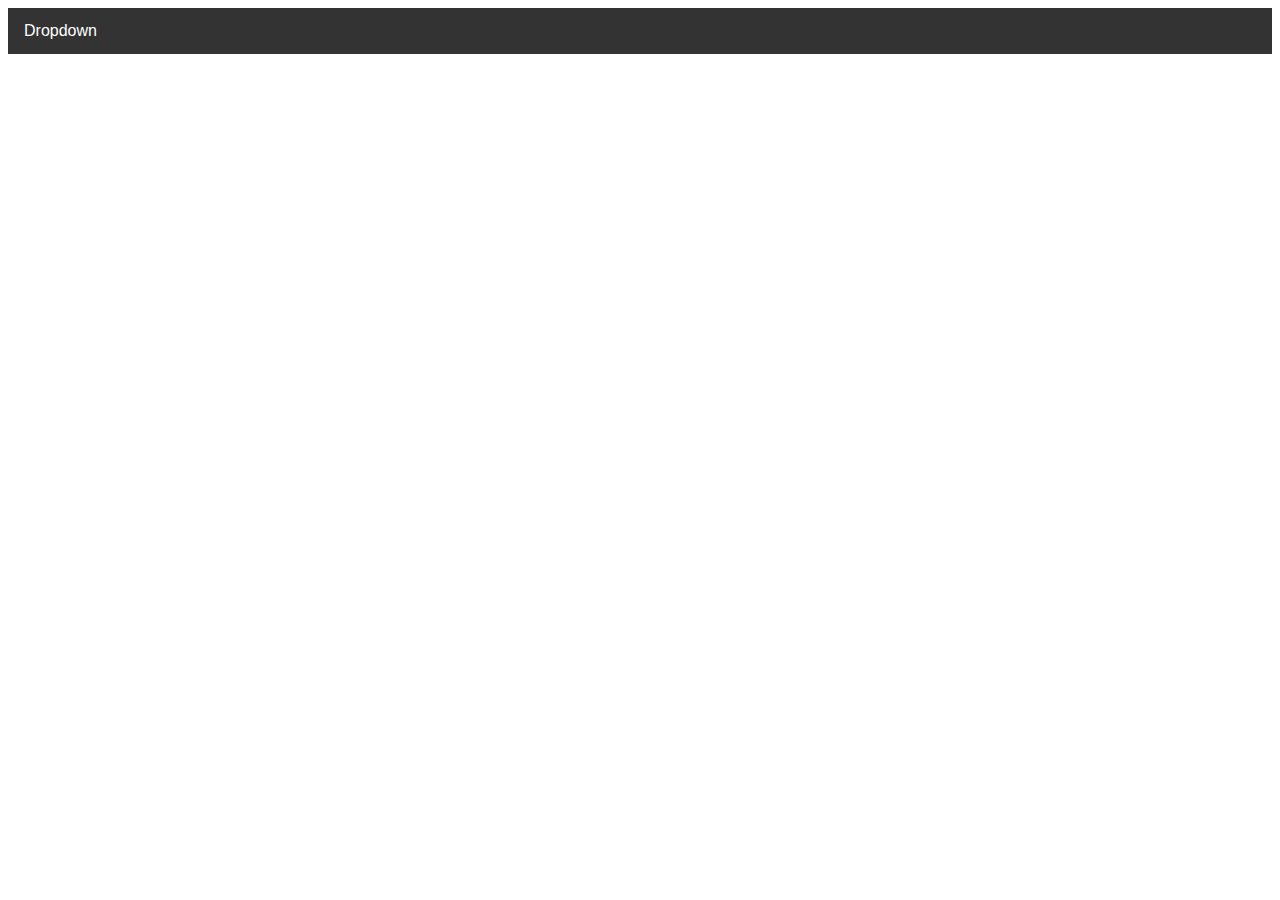
<file: Dropdown/index.html>
<!DOCTYPE html>
<html>
<head>
<meta name="viewport" content="width=device-width, initial-scale=1">
<link rel="stylesheet" href="style.css">
</head>
<body style="background-color:white;">

<div class="navbar">
  <div class="dropdown">
    <button class="dropbtn">Dropdown 
      <i class="fa fa-caret-down"></i>
    </button>
    <div class="dropdown-content">
      <a href="#">Link 1</a>
      <a href="#">Link 2</a>
      <a href="#">Link 3</a>
    </div>
  </div> 
</div>
</body>
</html>
</file>
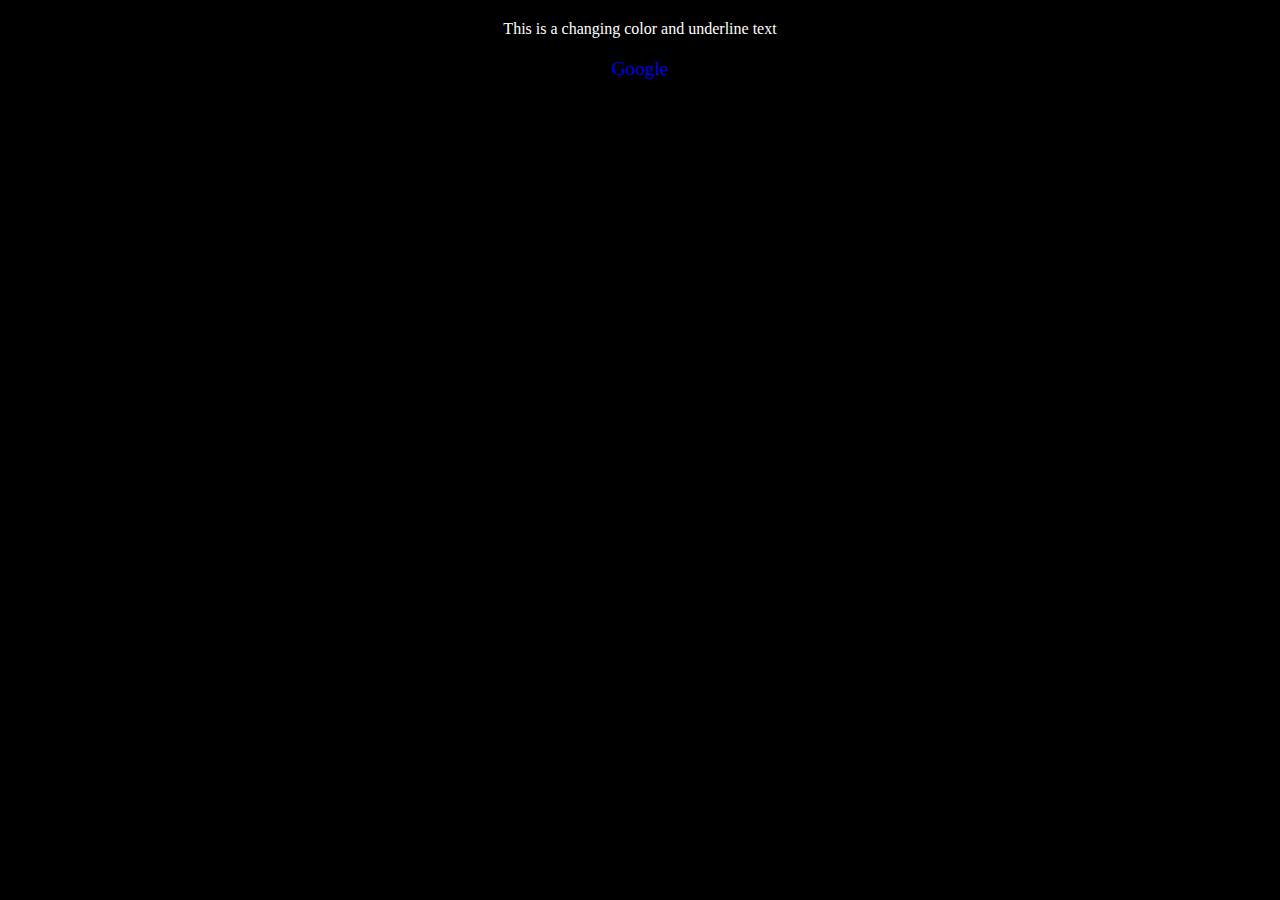
<file: hover underline/index.html>
<!DOCTYPE html>
<html lang="en">
<head>
    <meta charset="UTF-8">
    <meta name="viewport" content="width=device-width, initial-scale=1.0">
    <title>Document</title>
    <link rel="stylesheet" href="style.css">
</head>
<body>
    <p class="text">This is a changing color and underline text</p>
    <a class="text2"   href="http://www.google.com">Google</a>
</body>
</html>
</file>
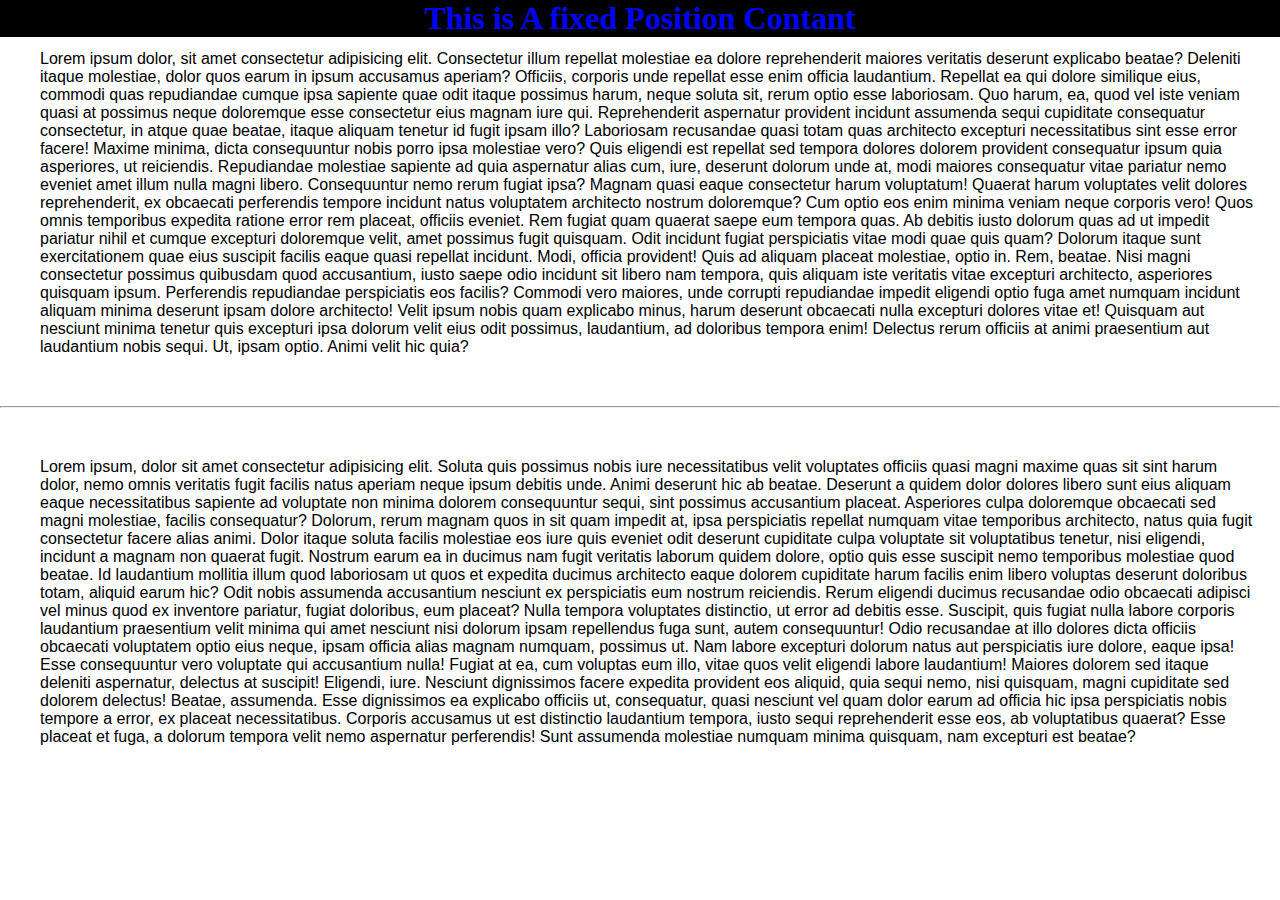
<file: task fixed/index.html>
<!--#Make a header that stays at the top of the page when you scroll using position: fixed;.-->
<!DOCTYPE html>
<html lang="en">
<head>
    <meta charset="UTF-8">
    <meta name="viewport" content="width=device-width, initial-scale=1.0">
    <title>NAV</title>
    <link rel="stylesheet" href="style.css">
</head>
<body>
    <h1 class="header">This is A fixed Position Contant</h1>
    <section>
    <p>
        Lorem ipsum dolor, sit amet consectetur adipisicing elit. Consectetur illum repellat molestiae ea dolore reprehenderit maiores veritatis deserunt explicabo beatae? Deleniti itaque molestiae, dolor quos earum in ipsum accusamus aperiam? Officiis, corporis unde repellat esse enim officia laudantium. Repellat ea qui dolore similique eius, commodi quas repudiandae cumque ipsa sapiente quae odit itaque possimus harum, neque soluta sit, rerum optio esse laboriosam. Quo harum, ea, quod vel iste veniam quasi at possimus neque doloremque esse consectetur eius magnam iure qui. Reprehenderit aspernatur provident incidunt assumenda sequi cupiditate consequatur consectetur, in atque quae beatae, itaque aliquam tenetur id fugit ipsam illo? Laboriosam recusandae quasi totam quas architecto excepturi necessitatibus sint esse error facere! Maxime minima, dicta consequuntur nobis porro ipsa molestiae vero? Quis eligendi est repellat sed tempora dolores dolorem provident consequatur ipsum quia asperiores, ut reiciendis. Repudiandae molestiae sapiente ad quia aspernatur alias cum, iure, deserunt dolorum unde at, modi maiores consequatur vitae pariatur nemo eveniet amet illum nulla magni libero. Consequuntur nemo rerum fugiat ipsa? Magnam quasi eaque consectetur harum voluptatum! Quaerat harum voluptates velit dolores reprehenderit, ex obcaecati perferendis tempore incidunt natus voluptatem architecto nostrum doloremque? Cum optio eos enim minima veniam neque corporis vero! Quos omnis temporibus expedita ratione error rem placeat, officiis eveniet. Rem fugiat quam quaerat saepe eum tempora quas. Ab debitis iusto dolorum quas ad ut impedit pariatur nihil et cumque excepturi doloremque velit, amet possimus fugit quisquam. Odit incidunt fugiat perspiciatis vitae modi quae quis quam? Dolorum itaque sunt exercitationem quae eius suscipit facilis eaque quasi repellat incidunt. Modi, officia provident! Quis ad aliquam placeat molestiae, optio in. Rem, beatae. Nisi magni consectetur possimus quibusdam quod accusantium, iusto saepe odio incidunt sit libero nam tempora, quis aliquam iste veritatis vitae excepturi architecto, asperiores quisquam ipsum. Perferendis repudiandae perspiciatis eos facilis? Commodi vero maiores, unde corrupti repudiandae impedit eligendi optio fuga amet numquam incidunt aliquam minima deserunt ipsam dolore architecto! Velit ipsum nobis quam explicabo minus, harum deserunt obcaecati nulla excepturi dolores vitae et! Quisquam aut nesciunt minima tenetur quis excepturi ipsa dolorum velit eius odit possimus, laudantium, ad doloribus tempora enim! Delectus rerum officiis at animi praesentium aut laudantium nobis sequi. Ut, ipsam optio. Animi velit hic quia?
          <hr>
        <p>
            Lorem ipsum, dolor sit amet consectetur adipisicing elit. Soluta quis possimus nobis iure necessitatibus velit voluptates officiis quasi magni maxime quas sit sint harum dolor, nemo omnis veritatis fugit facilis natus aperiam neque ipsum debitis unde. Animi deserunt hic ab beatae. Deserunt a quidem dolor dolores libero sunt eius aliquam eaque necessitatibus sapiente ad voluptate non minima dolorem consequuntur sequi, sint possimus accusantium placeat. Asperiores culpa doloremque obcaecati sed magni molestiae, facilis consequatur? Dolorum, rerum magnam quos in sit quam impedit at, ipsa perspiciatis repellat numquam vitae temporibus architecto, natus quia fugit consectetur facere alias animi. Dolor itaque soluta facilis molestiae eos iure quis eveniet odit deserunt cupiditate culpa voluptate sit voluptatibus tenetur, nisi eligendi, incidunt a magnam non quaerat fugit. Nostrum earum ea in ducimus nam fugit veritatis laborum quidem dolore, optio quis esse suscipit nemo temporibus molestiae quod beatae. Id laudantium mollitia illum quod laboriosam ut quos et expedita ducimus architecto eaque dolorem cupiditate harum facilis enim libero voluptas deserunt doloribus totam, aliquid earum hic? Odit nobis assumenda accusantium nesciunt ex perspiciatis eum nostrum reiciendis. Rerum eligendi ducimus recusandae odio obcaecati adipisci vel minus quod ex inventore pariatur, fugiat doloribus, eum placeat? Nulla tempora voluptates distinctio, ut error ad debitis esse. Suscipit, quis fugiat nulla labore corporis laudantium praesentium velit minima qui amet nesciunt nisi dolorum ipsam repellendus fuga sunt, autem consequuntur! Odio recusandae at illo dolores dicta officiis obcaecati voluptatem optio eius neque, ipsam officia alias magnam numquam, possimus ut. Nam labore excepturi dolorum natus aut perspiciatis iure dolore, eaque ipsa! Esse consequuntur vero voluptate qui accusantium nulla! Fugiat at ea, cum voluptas eum illo, vitae quos velit eligendi labore laudantium! Maiores dolorem sed itaque deleniti aspernatur, delectus at suscipit! Eligendi, iure. Nesciunt dignissimos facere expedita provident eos aliquid, quia sequi nemo, nisi quisquam, magni cupiditate sed dolorem delectus! Beatae, assumenda. Esse dignissimos ea explicabo officiis ut, consequatur, quasi nesciunt vel quam dolor earum ad officia hic ipsa perspiciatis nobis tempore a error, ex placeat necessitatibus. Corporis accusamus ut est distinctio laudantium tempora, iusto sequi reprehenderit esse eos, ab voluptatibus quaerat? Esse placeat et fuga, a dolorum tempora velit nemo aspernatur perferendis! Sunt assumenda molestiae numquam minima quisquam, nam excepturi est beatae?
        </p>
    </p>
    </section>
</body>
</html>
</file>
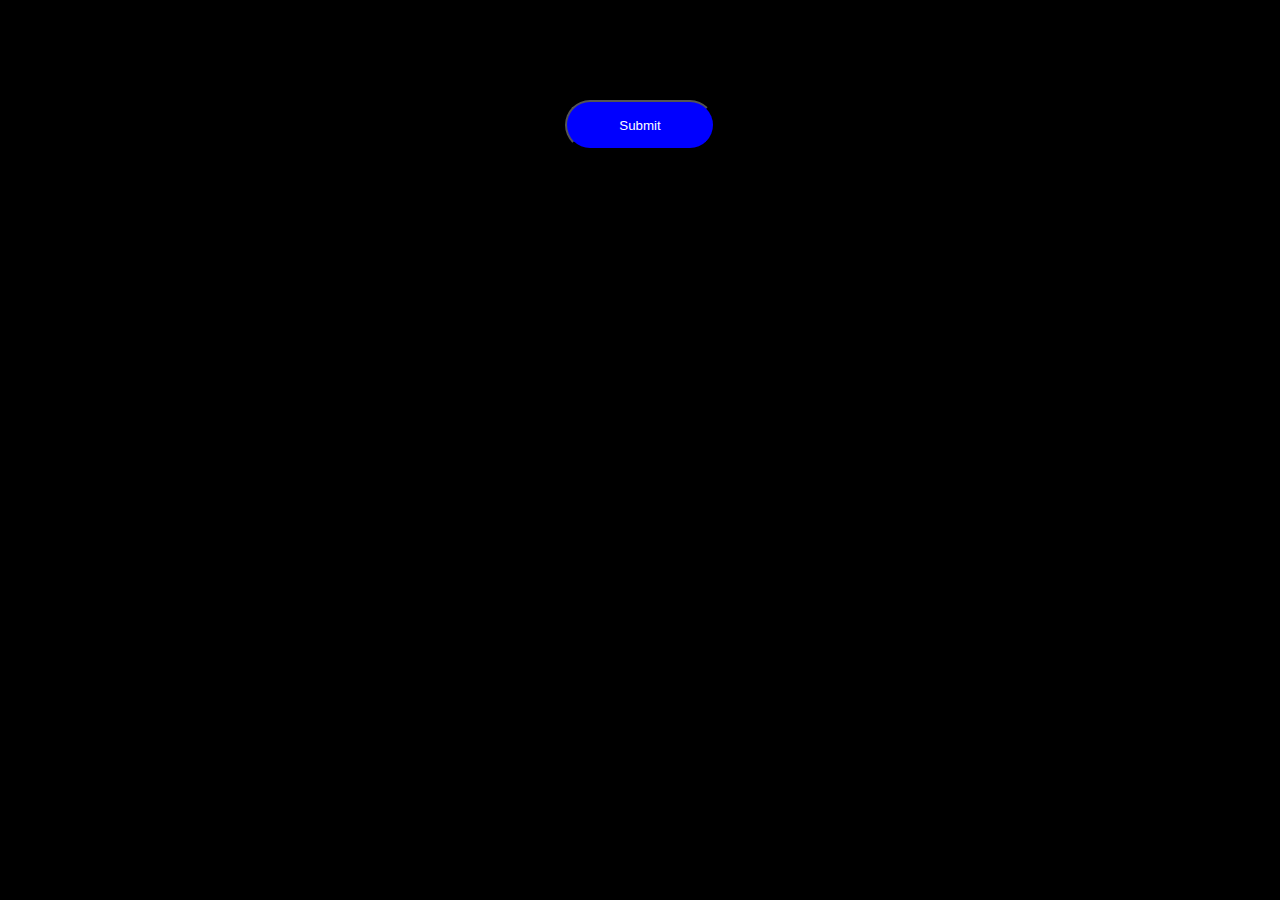
<file: firstcss.html>
<!DOCTYPE html>
<html lang="en">
<head>
    <meta charset="UTF-8">
    <meta name="viewport" content="width=device-width, initial-scale=1.0">
    <title>Document</title>
    <link rel="stylesheet" href="style.css">
</head>
<body>
    <button class="button">Submit</button>
</body>
</html>
</file>
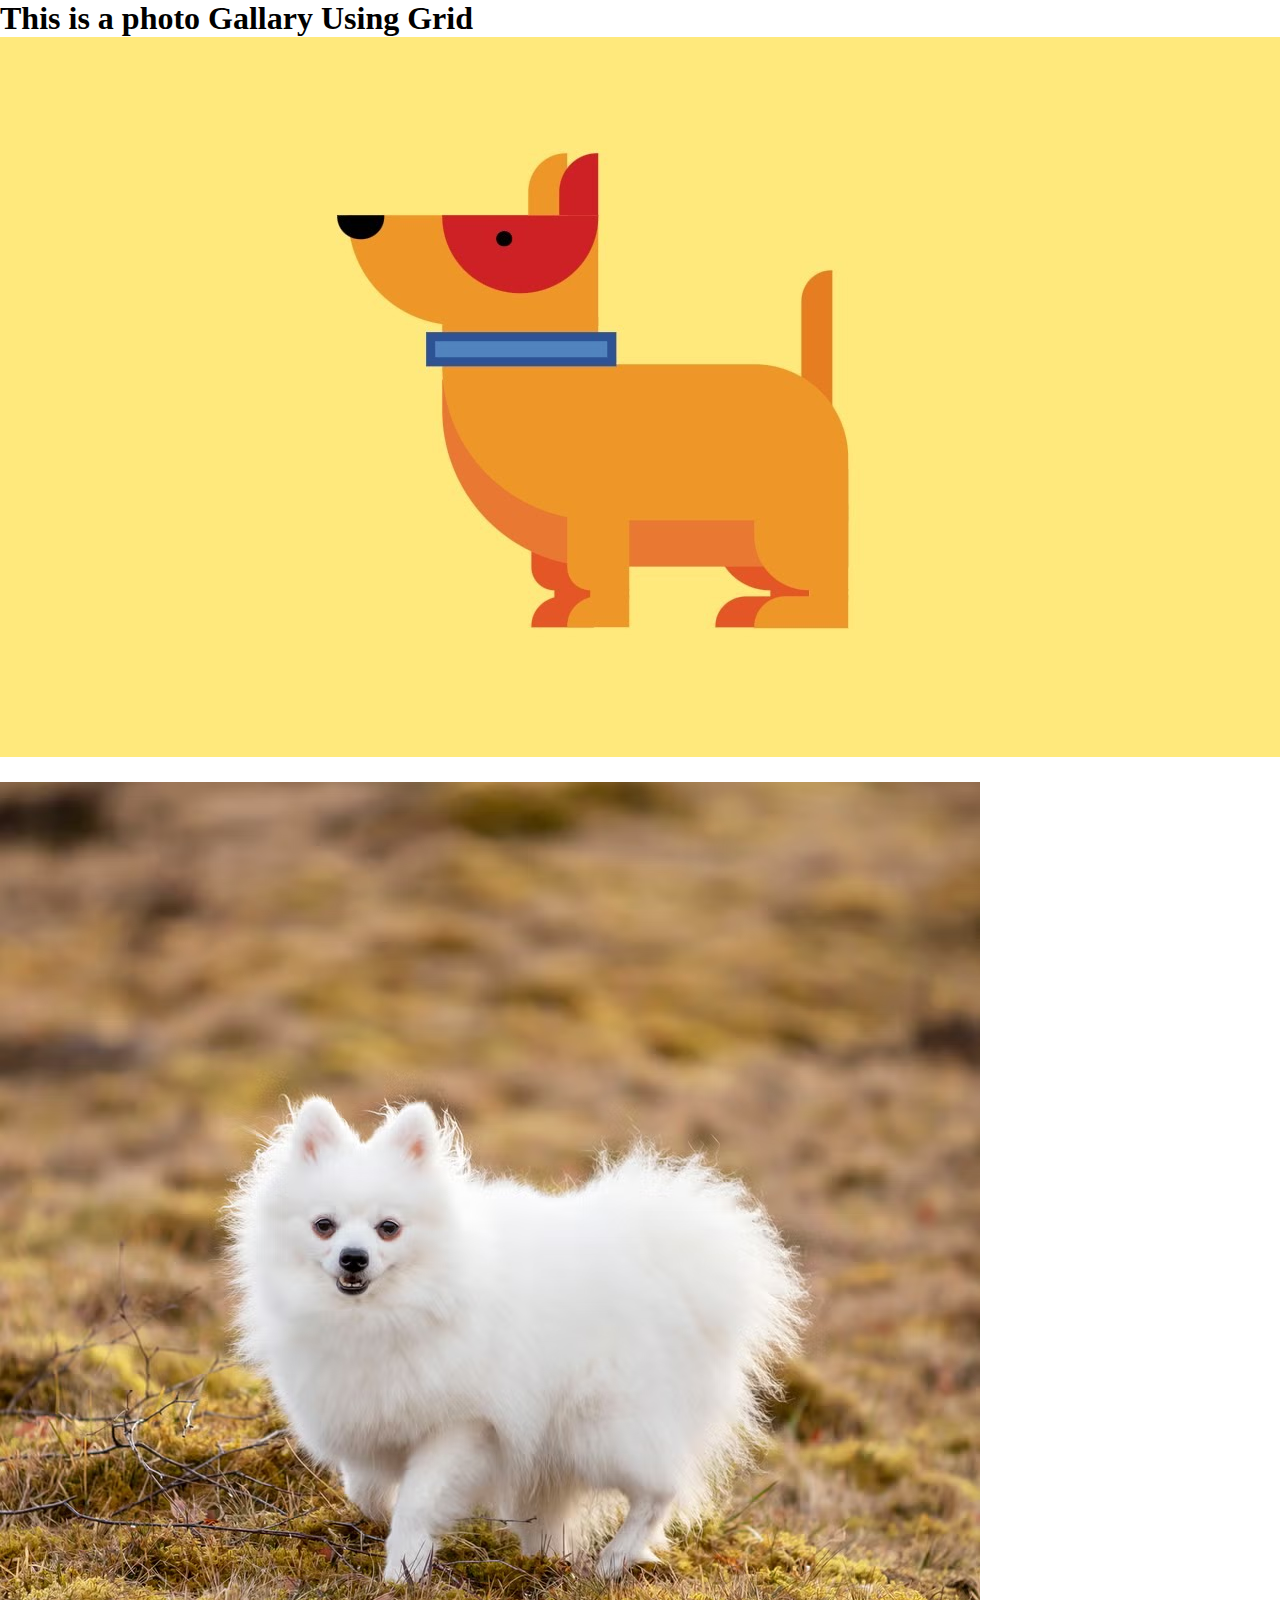
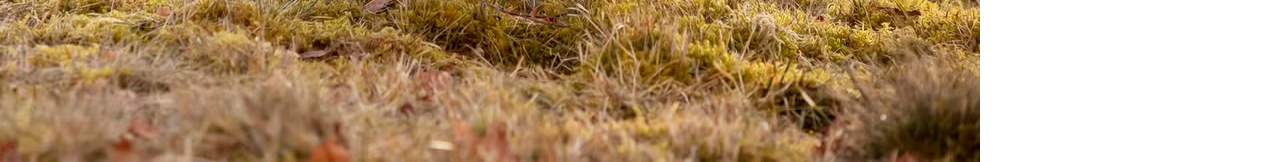
<file: photo gallary/grid.html>
<!DOCTYPE html>
<html lang="en">
  <head>
    <meta charset="UTF-8" />
    <meta name="viewport" content="width=device-width, initial-scale=1.0" />
    <title>Grid Photo Gallary</title>
    <link rel="stylesheet" href="style.css" />
  </head>
  <body>
    <h1>This is a photo Gallary Using Grid</h1>
<div class="main">
    <img src="./images/maxresdefault.jpg" alt="">
    <img src="./images/pasted image 0.png" alt="">
    <img src="./images/portrait-of-white-dog-on-field-royalty-free-image-1682310209.avif" alt="">
    <img src="./images/red-small-german-spitz-walking-in-the-autumn-park-royalty-free-image-1580496879.avif" alt="">
</div>
      </div>
    </div>
  </body>
</html>
</file>
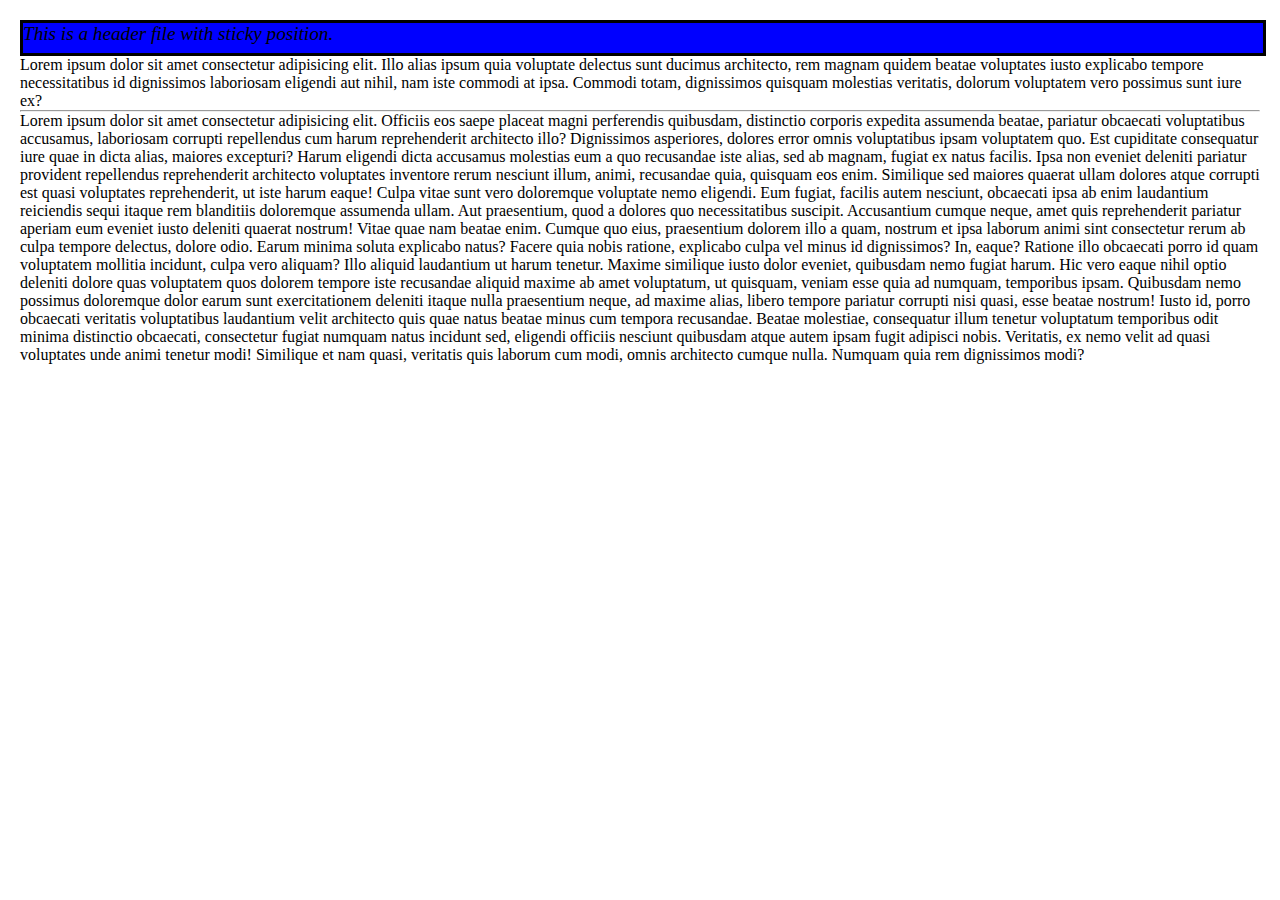
<file: sticky/sticky.html>
<!DOCTYPE html>
<html lang="en">
<head>
    <meta charset="UTF-8">
    <meta name="viewport" content="width=device-width, initial-scale=1.0">
    <title>Sticky</title>
    <link rel="stylesheet" href="style.css">
</head>
<body>
    <header class="header">This is a header file with sticky position.
    </header>
    <div>
        <p>Lorem ipsum dolor sit amet consectetur adipisicing elit. Illo alias ipsum quia voluptate delectus sunt ducimus architecto, rem magnam quidem beatae voluptates iusto explicabo tempore necessitatibus id dignissimos laboriosam eligendi aut nihil, nam iste commodi at ipsa. Commodi totam, dignissimos quisquam molestias veritatis, dolorum voluptatem vero possimus sunt iure ex?</p>
        <hr>
        Lorem ipsum dolor sit amet consectetur adipisicing elit. Officiis eos saepe placeat magni perferendis quibusdam, distinctio corporis expedita assumenda beatae, pariatur obcaecati voluptatibus accusamus, laboriosam corrupti repellendus cum harum reprehenderit architecto illo? Dignissimos asperiores, dolores error omnis voluptatibus ipsam voluptatem quo. Est cupiditate consequatur iure quae in dicta alias, maiores excepturi? Harum eligendi dicta accusamus molestias eum a quo recusandae iste alias, sed ab magnam, fugiat ex natus facilis. Ipsa non eveniet deleniti pariatur provident repellendus reprehenderit architecto voluptates inventore rerum nesciunt illum, animi, recusandae quia, quisquam eos enim. Similique sed maiores quaerat ullam dolores atque corrupti est quasi voluptates reprehenderit, ut iste harum eaque! Culpa vitae sunt vero doloremque voluptate nemo eligendi. Eum fugiat, facilis autem nesciunt, obcaecati ipsa ab enim laudantium reiciendis sequi itaque rem blanditiis doloremque assumenda ullam. Aut praesentium, quod a dolores quo necessitatibus suscipit. Accusantium cumque neque, amet quis reprehenderit pariatur aperiam eum eveniet iusto deleniti quaerat nostrum! Vitae quae nam beatae enim. Cumque quo eius, praesentium dolorem illo a quam, nostrum et ipsa laborum animi sint consectetur rerum ab culpa tempore delectus, dolore odio. Earum minima soluta explicabo natus? Facere quia nobis ratione, explicabo culpa vel minus id dignissimos? In, eaque? Ratione illo obcaecati porro id quam voluptatem mollitia incidunt, culpa vero aliquam? Illo aliquid laudantium ut harum tenetur. Maxime similique iusto dolor eveniet, quibusdam nemo fugiat harum. Hic vero eaque nihil optio deleniti dolore quas voluptatem quos dolorem tempore iste recusandae aliquid maxime ab amet voluptatum, ut quisquam, veniam esse quia ad numquam, temporibus ipsam. Quibusdam nemo possimus doloremque dolor earum sunt exercitationem deleniti itaque nulla praesentium neque, ad maxime alias, libero tempore pariatur corrupti nisi quasi, esse beatae nostrum! Iusto id, porro obcaecati veritatis voluptatibus laudantium velit architecto quis quae natus beatae minus cum tempora recusandae. Beatae molestiae, consequatur illum tenetur voluptatum temporibus odit minima distinctio obcaecati, consectetur fugiat numquam natus incidunt sed, eligendi officiis nesciunt quibusdam atque autem ipsam fugit adipisci nobis. Veritatis, ex nemo velit ad quasi voluptates unde animi tenetur modi! Similique et nam quasi, veritatis quis laborum cum modi, omnis architecto cumque nulla. Numquam quia rem dignissimos modi?
    </div>
</body>
</html>
</file>
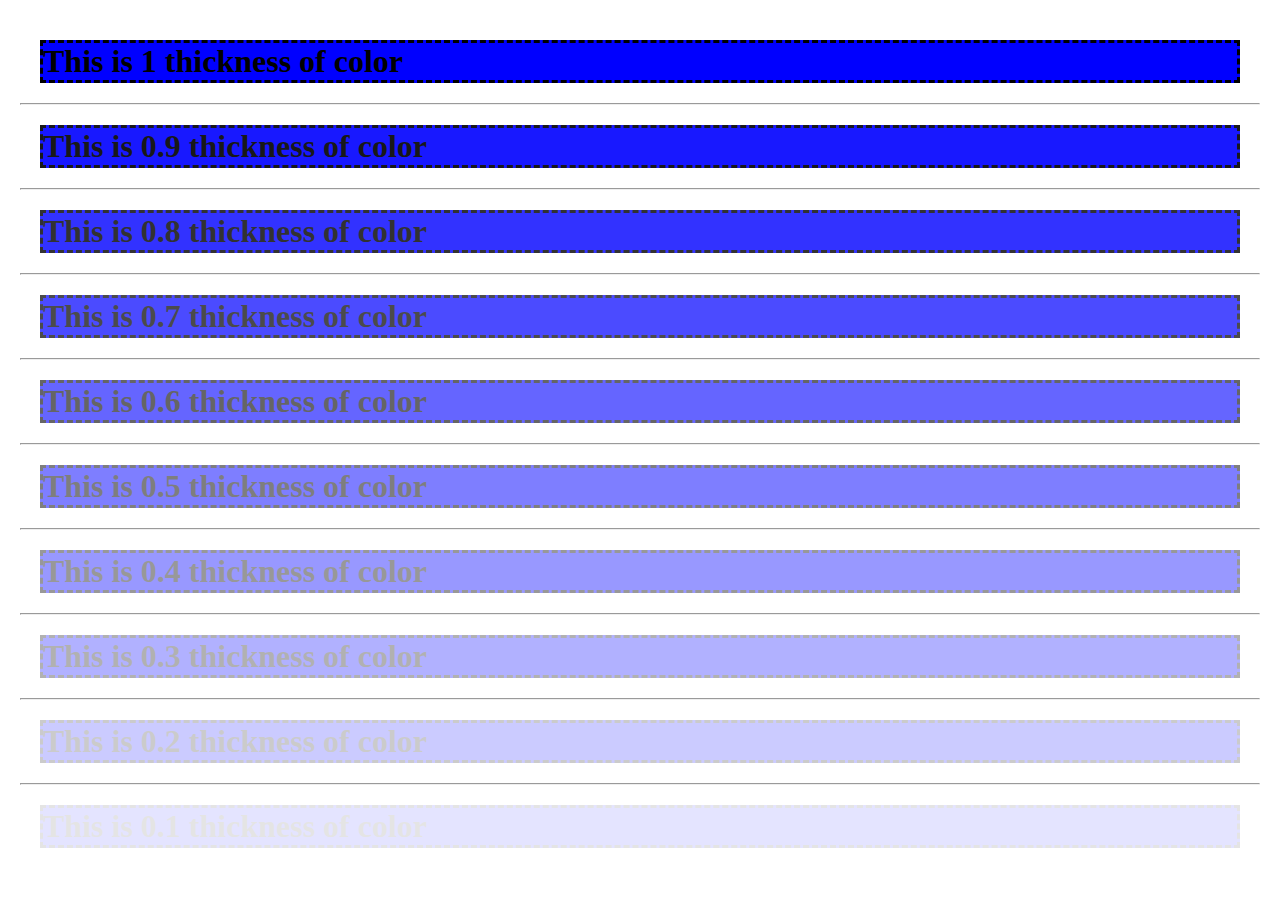
<file: task hr/hr.html>
<!DOCTYPE html>
<html lang="en">
  <head>
    <meta charset="UTF-8" />
    <meta name="viewport" content="width=device-width, initial-scale=1.0" />
    <title>Document</title>
    <link rel="stylesheet" href="style.css" />
  </head>
  <body>
    <div>
      <h1 class="thick1">This is 1 thickness of color</h1>
      <hr />
      <h1 class="thick09">This is 0.9 thickness of color</h1>
      <hr />
      <h1 class="thick08">This is 0.8 thickness of color</h1>
      <hr />
      <h1 class="thick07">This is 0.7 thickness of color</h1>
      <hr />
      <h1 class="thick06">This is 0.6 thickness of color</h1>
      <hr />
      <h1 class="thick05">This is 0.5 thickness of color</h1>
      <hr />
      <h1 class="thick04">This is 0.4 thickness of color</h1>
      <hr />
      <h1 class="thick03">This is 0.3 thickness of color</h1>
      <hr />
      <h1 class="thick02">This is 0.2 thickness of color</h1>
      <hr />
      <h1 class="thick01">This is 0.1 thickness of color</h1>
    </div>
  </body>
</html>
</file>
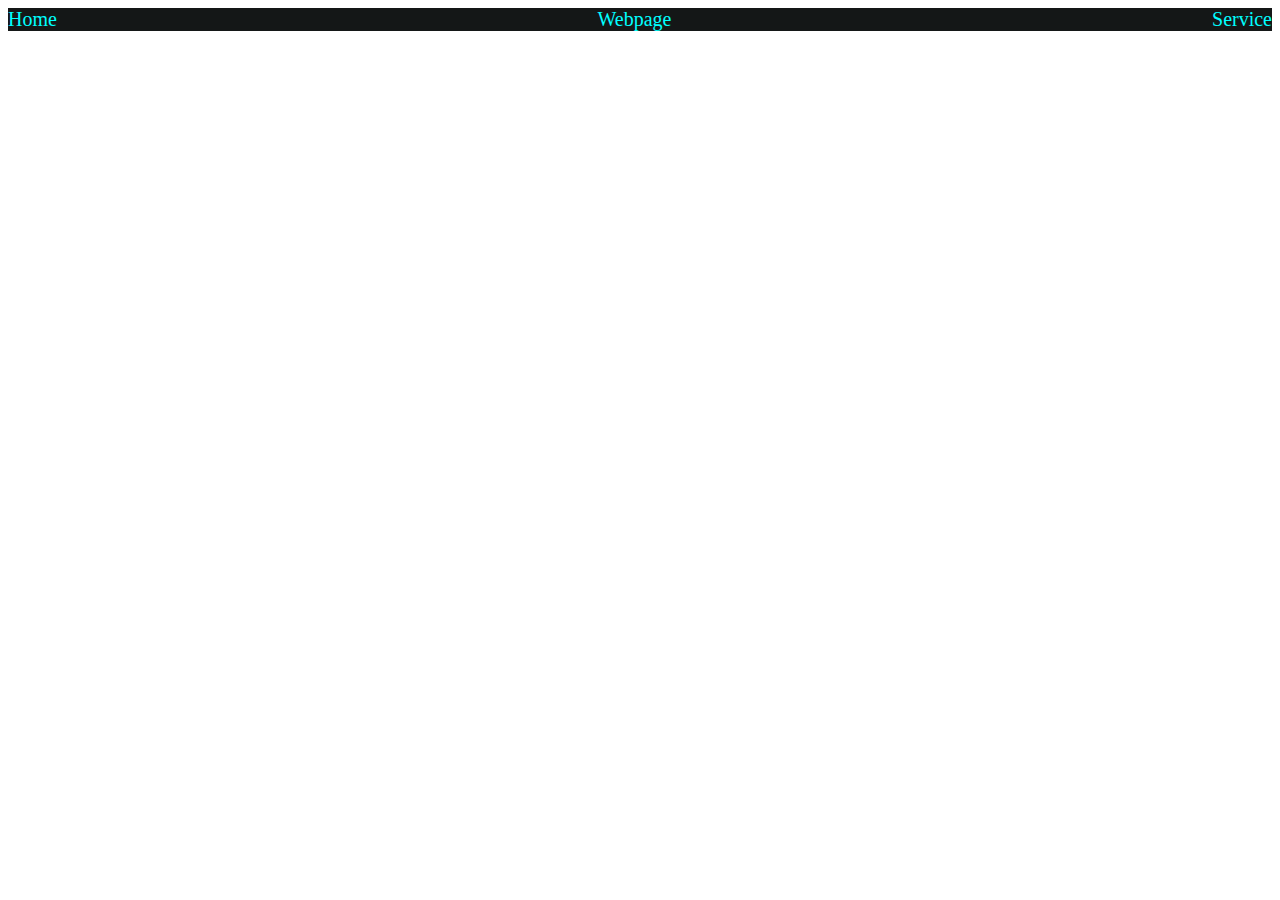
<file: task2navigation/task2.html>
<!DOCTYPE html>
<html lang="en">
<head>
    <meta charset="UTF-8">
    <meta name="viewport" content="width=device-width, initial-scale=1.0">
    <title>Navigation Bar</title>
    <link rel="stylesheet" href="style.css">
</head>
<body>
    <nav class="navigation">
        <a href="https://www.google.com" >Home</a>
        <a href="https://www.chatgpt.com" >Webpage</a>
         <a href="https://www.google.com" >Service</a>
       
    </nav>
</body>
</html>
</file>
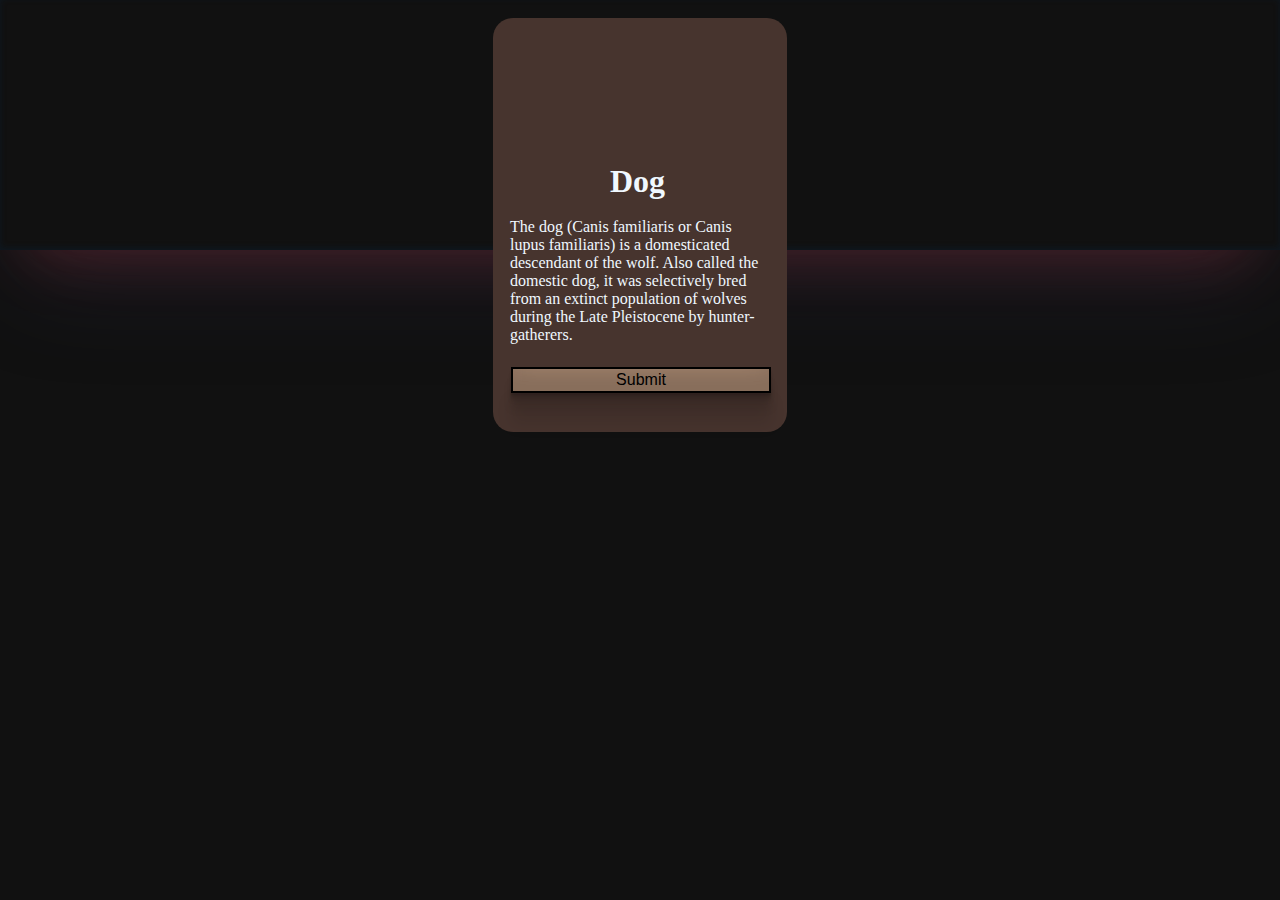
<file: task3 card/card.html>
<!DOCTYPE html>
<html lang="en">
<head>
    <meta charset="UTF-8">
    <meta name="viewport" content="width=device-width, initial-scale=1.0">
    <title>Card</title>
    <link rel="stylesheet" href="style.css">
</head>
<body>
   
    <div class="container">
        <div class="card1"></div>
        <br>
        <h1 class="">Dog</h1>
        <br>
        <p>The dog (Canis familiaris or Canis lupus familiaris) is a domesticated descendant of the wolf. Also called the domestic dog, it was selectively bred from an extinct population of wolves during the Late Pleistocene by hunter-gatherers.</p>
        <button class="button">Submit</button>
    </div>
</body>
</html>
</file>
<file: Dropdown/style.css>
body {
  font-family: Arial, Helvetica, sans-serif;
}

.navbar {
  overflow: hidden;
  background-color: #333;
}

.navbar a {
  float: left;
  font-size: 16px;
  color: white;
  text-align: center;
  padding: 14px 16px;
  text-decoration: none;
}

.dropdown {
  float: left;
  overflow: hidden;
}

.dropdown .dropbtn {
  font-size: 16px;  
  border: none;
  outline: none;
  color: rgb(255, 255, 255);
  padding: 14px 16px;
  background-color: inherit;
  font-family: inherit;
  margin: 0;
}

.navbar a:hover, .dropdown:hover .dropbtn {
  background-color: red;
}

.dropdown-content {
  display: none;
  position: absolute;
  background-color: #f9f9f9;
  min-width: 160px;
  box-shadow: 0px 8px 16px 0px rgba(0,0,0,0.2);
  z-index: 1;
}

.dropdown-content a {
  float: none;
  color: black;
  padding: 12px 16px;
  text-decoration: none;
  display: block;
  text-align: left;
}

.dropdown-content a:hover {
  background-color: #ddd;
}

.dropdown:hover .dropdown-content {
  display: block;
}
</file>
<file: hover underline/style.css>
*{
    padding: 0;
    margin: 0;
}

body{

    color: white;
    background-color: black;
    text-align: center;
}

.text{
    margin: 20px;
}

.text2{
    font-size: larger;
    text-decoration: none;
}
.text2:hover{
    color: antiquewhite;
    text-decoration:underline;
}
</file>
<file: task fixed/style.css>
* {
  margin: 0;
  padding: 0;
}

.header {
  background-color: black;
  color: blue;
  position: fixed;
  width: 100%;
  top: 0;
  text-align: center;
  z-index: 1000;
}

p {
 padding: 50px 20px;
  font-size: medium;
  font-family: "Gill Sans", "Gill Sans MT", Calibri, "Trebuchet MS", sans-serif;
  margin-left: 20px;
}
</file>
<file: style.css>
* {
  margin: 0;
  padding: 0;
}
body {
  text-align: center;
  margin: 100px;
  background-color: black;
}
.button {
  background-color: blue;
  color: white;
  height: 50px;
  width: 150px;
  border-radius: 300px;
}
.button:hover {
  background-color: #0eb451;
}
</file>
<file: photo gallary/style.css>
* {
  padding: 0;
  margin: 0;
}
.main{
    display: grid;
    grid-template-columns: 2fr 2fr;
    background-size: cover;
}
</file>
<file: sticky/style.css>
*{
    padding: 0;
    margin: 0;
}

body{
    margin: 20px;
}

.header{
    background-color: blue;
    width: 100%;
    height: 30px;
    font-size:larger;
    font-style: italic;
    border:solid;
    position: sticky;
    top: 0;
    z-index: 1000;
}
</file>
<file: task hr/style.css>
* {
  padding: 0;
  margin: 0;
}

body {
  padding: 10px;
  margin: 10px;
}

.thick1 {
  background-color: blue;
  border: dashed;
  opacity: 1;
  margin: 20px;
}

.thick09 {
  background-color: blue;
  border: dashed;
  opacity: 0.9;
  margin: 20px;
}

.thick08 {
  background-color: blue;
  border: dashed;
  opacity: 0.8;
  margin: 20px;
}
.thick07 {
  background-color: blue;
  border: dashed;
  opacity: 0.7;
  margin: 20px;
}

.thick06 {
  background-color: blue;
  border: dashed;
  opacity: 0.6;
  margin: 20px;
}

.thick05 {
  background-color: blue;
  border: dashed;
  opacity: 0.5;
  margin: 20px;
}

.thick04 {
  background-color: blue;
  border: dashed;
  opacity: 0.4;
  margin: 20px;
}

.thick03 {
  background-color: blue;
  border: dashed;
  opacity: 0.3;
  margin: 20px;
}

.thick02 {
  background-color: blue;
  border: dashed;
  opacity: 0.2;
  margin: 20px;
}

.thick01 {
  background-color: blue;
  border: dashed;
  opacity: 0.1;
  margin: 20px;
}
</file>
<file: task2navigation/style.css>
*body{
    margin: 0;
    padding: 0;
}

.navigation{
    background-color: rgb(20, 23, 23);
    text-shadow: 2ch;
    display: flex;
    justify-content: space-between;
    font-size: 20px;
}

a{
    color: aqua;
    text-decoration: none;
}
</file>
<file: task3 card/style.css>
*{
    margin: 0;
    padding: 0;
}

body{
    box-shadow: rgba(50, 50, 93, 0.25) 0px 50px 100px -20px, rgba(255, 60, 60, 0.3) 0px 30px 60px -30px, rgba(10, 37, 64, 0.35) 0px -2px 6px 0px inset;
    background-color: #111111;
    display: flex;
    align-items: center;
    justify-content: center;
    height: 250px;
}
.container{
    
   border-radius: 20px;
    margin-top: 200px;
    color: aliceblue;
    background-color: #47342e;
    height: 380px;
    width: 260px;
    padding: 17px;
}

h1{
    margin-left:100px;
}

.card1{
    background-image: url(https://th.bing.com/th/id/OIP.eIEz73xZoLmYwqTF92FciwHaEw?w=310&h=200&c=7&r=0&o=5&dpr=1.3&pid=1.7);
    background-size:cover;
    height: 110px;
    text-align: center;
    border: solid 2xl black;
}

.button{
    
    margin: 9%;
    margin-left:1px;
    width: 100%;
    border:2px solid ;
    background-color: rgb(211, 171, 142);
    font-family: 'Franklin Gothic Medium', 'Arial Narrow', Arial, sans-serif;
    font-size:medium ;
    padding: 2px;
    box-shadow: rgba(0, 0, 0, 0.17) 0px -23px 25px 0px inset, rgba(0, 0, 0, 0.15) 0px -36px 30px 0px inset, rgba(0, 0, 0, 0.1) 0px -79px 40px 0px inset, rgba(0, 0, 0, 0.06) 0px 2px 1px, rgba(0, 0, 0, 0.09) 0px 4px 2px, rgba(0, 0, 0, 0.09) 0px 8px 4px, rgba(0, 0, 0, 0.09) 0px 16px 8px, rgba(0, 0, 0, 0.09) 0px 32px 16px;
}
</file>
